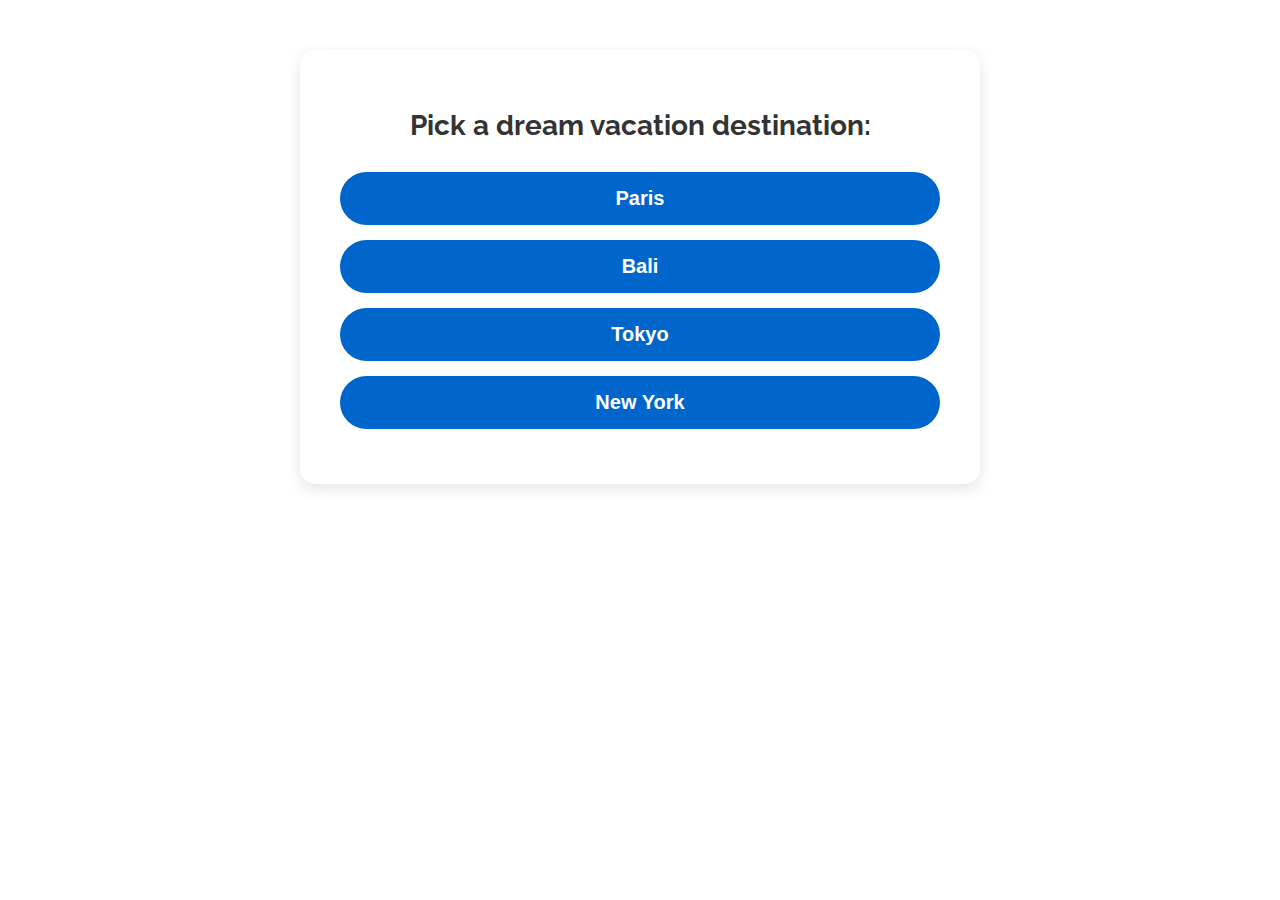
<file: question3.html>
<!DOCTYPE html>
<html lang="en">
<head>
    <meta charset="UTF-8">
    <meta name="viewport" content="width=device-width, initial-scale=1.0">
    <title>Quiz - Question 3</title>
    <link rel="stylesheet" href="style.css">
</head>
<body>
    <div class="quiz-container">
        <h1>Pick a dream vacation destination:</h1>
        <button class="option" onclick="nextQuestion('results.html')">Paris</button>
        <button class="option" onclick="nextQuestion('results.html')">Bali</button>
        <button class="option" onclick="nextQuestion('results.html')">Tokyo</button>
        <button class="option" onclick="nextQuestion('results.html')">New York</button>
    </div>
    <script src="script.js"></script>
</body>
</html>
</file>
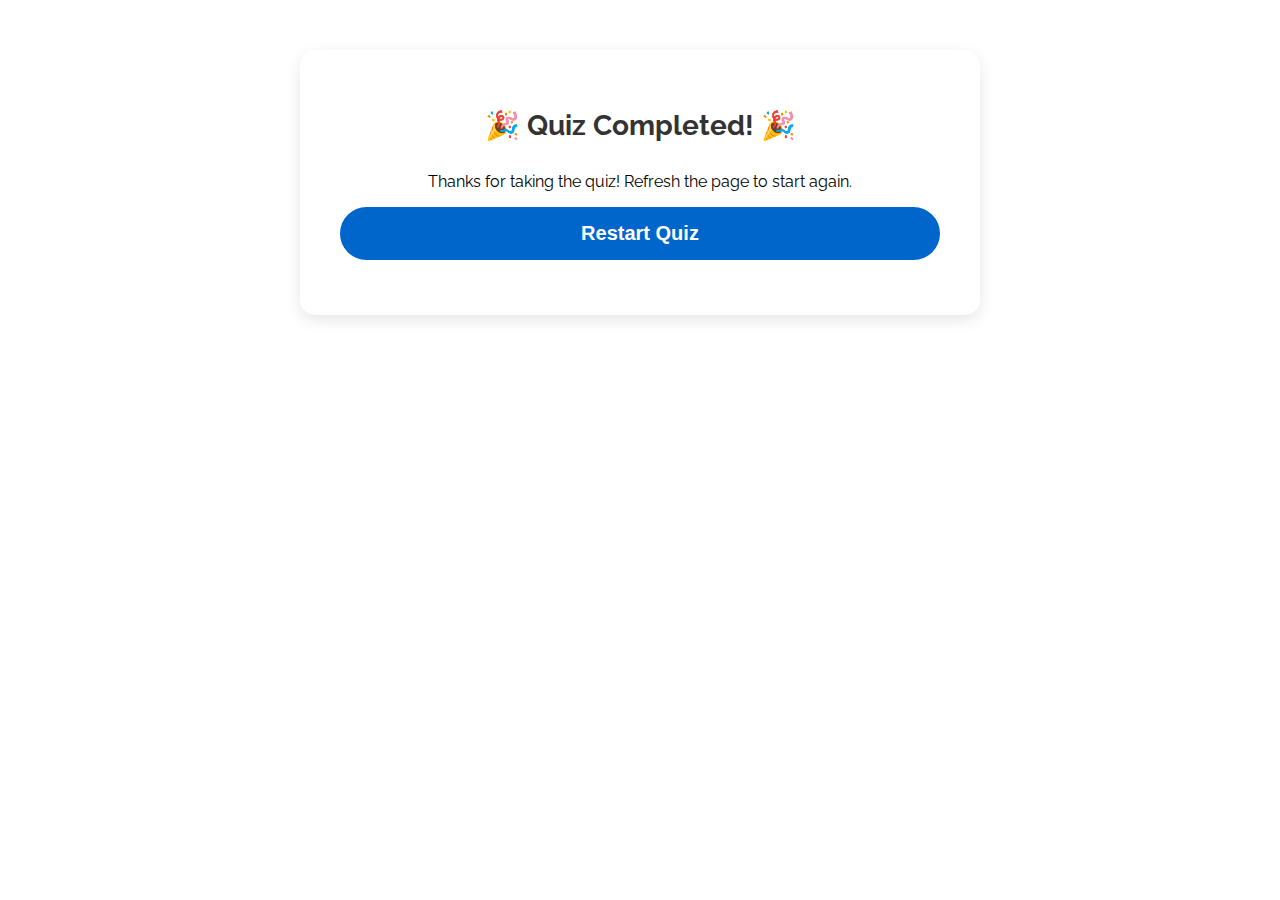
<file: results.html>
<!DOCTYPE html>
<html lang="en">
<head>
    <meta charset="UTF-8">
    <meta name="viewport" content="width=device-width, initial-scale=1.0">
    <title>Quiz - Results</title>
    <link rel="stylesheet" href="style.css">
</head>
<body>
    <div class="quiz-container">
        <h1>🎉 Quiz Completed! 🎉</h1>
        <p>Thanks for taking the quiz! Refresh the page to start again.</p>
        <button class="option" onclick="window.location.href='index.html'">Restart Quiz</button>
    </div>
</body>
</html>
</file>
<file: style.css>
/* Import Google Font for clean typography */
@import url('https://fonts.googleapis.com/css2?family=Raleway:wght@400;700&display=swap');

body {
    font-family: 'Raleway', sans-serif;
    background-color: #ffffff;
    margin: 0;
    padding: 0;
    text-align: center;
}

/* Header bar like MagiQuiz */
.header {
    background: #0066cc;
    color: white;
    padding: 20px;
    font-size: 24px;
    font-weight: bold;
    text-transform: uppercase;
    letter-spacing: 1px;
}

/* Center the quiz content */
.quiz-container {
    max-width: 600px;
    margin: 50px auto;
    padding: 40px;
    background: white;
    border-radius: 15px;
    box-shadow: 0px 5px 15px rgba(0, 0, 0, 0.1);
}

/* Large, bold question text */
h1 {
    font-size: 28px;
    color: #333;
    font-weight: 700;
    margin-bottom: 30px;
}

/* Capsule-style answer buttons */
.option {
    display: block;
    width: 100%;
    padding: 15px;
    font-size: 20px;
    font-weight: bold;
    color: white;
    background-color: #0066cc;
    border: none;
    border-radius: 50px;
    margin: 15px 0;
    cursor: pointer;
    transition: all 0.3s ease-in-out;
}

/* Hover effect for buttons */
.option:hover {
    background-color: #004c99;
    transform: scale(1.05);
}

/* Smooth fade-in animation */
.quiz-container {
    animation: fadeIn 0.8s ease-in-out;
}

@keyframes fadeIn {
    from { opacity: 0; transform: translateY(10px); }
    to { opacity: 1; transform: translateY(0); }
}
</file>
